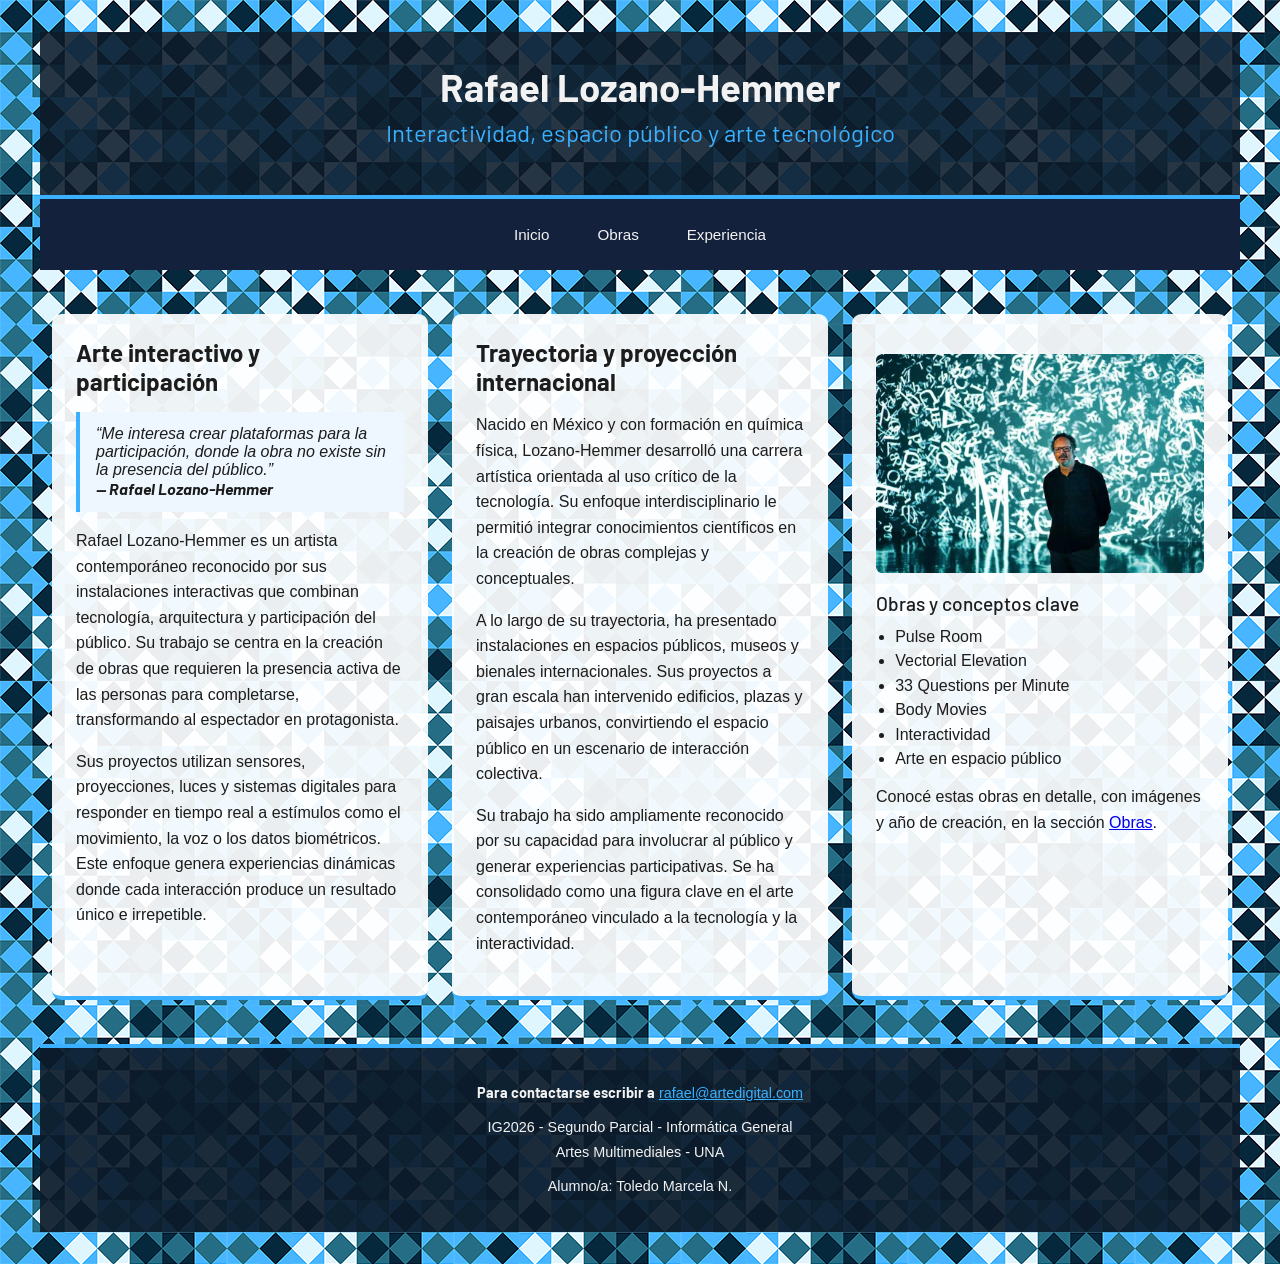
<file: index.html>
<!DOCTYPE html>
<html lang="es">

<head>

    <meta charset="utf-8">

    <meta name="viewport" content="width=device-width, initial-scale=1">

    <title>Rafael Lozano</title>

    <!-- Google Fonts: Barlow, indicada para titulos y elementos destacados-->

    <link rel="preconnect" href="https://fonts.googleapis.com">

    <link rel="preconnect" href="https://fonts.gstatic.com" crossorigin>

    <link href="https://fonts.googleapis.com/css2?family=Barlow:wght@400;500;700&display=swap" rel="stylesheet">


    <link rel="stylesheet" href="css/estilo.css">

</head>


<body>


    <div id="pagina">


        <header>

            <h1 class="titulo1">Rafael Lozano-Hemmer</h1>

            <h2 class="titulo2">Interactividad, espacio público y arte tecnológico</h2>

        </header>


        <nav>

            <ul>

                <li><a href="index.html">Inicio</a></li>

                <li><a href="obras.html">Obras</a></li>

                <li><a href="experiencia.html">Experiencia</a></li>

            </ul>

        </nav>


        <main>


            <!-- LAYOUT DE 3 COLUMNAS DEL MISMO ANCHO, con flexbox -->

            <div class="fila-3col">


                <!-- COLUMNA 1 -->

                <article class="columna">

                    <h2 class="titulo2">Arte interactivo y participación</h2>

                    <blockquote>
                        “Me interesa crear plataformas para la participación, donde la
                        obra no existe sin la presencia del público.”
                        <br>
                        <span class="destacado">— Rafael Lozano-Hemmer</span>
                    </blockquote>

                    <p>
                        Rafael Lozano-Hemmer es un artista contemporáneo reconocido por
                        sus instalaciones interactivas que combinan tecnología,
                        arquitectura y participación del público. Su trabajo se centra
                        en la creación de obras que requieren la presencia activa de
                        las personas para completarse, transformando al espectador en
                        protagonista.
                    </p>

                    <p>
                        Sus proyectos utilizan sensores, proyecciones, luces y sistemas
                        digitales para responder en tiempo real a estímulos como el
                        movimiento, la voz o los datos biométricos. Este enfoque genera
                        experiencias dinámicas donde cada interacción produce un
                        resultado único e irrepetible.
                    </p>

                </article>


                <!-- COLUMNA 2 -->

                <article class="columna">

                    <h2 class="titulo2">Trayectoria y proyección internacional</h2>

                    <p>
                        Nacido en México y con formación en química física,
                        Lozano-Hemmer desarrolló una carrera artística orientada al uso
                        crítico de la tecnología. Su enfoque interdisciplinario le
                        permitió integrar conocimientos científicos en la creación de
                        obras complejas y conceptuales.
                    </p>

                    <p>
                        A lo largo de su trayectoria, ha presentado instalaciones en
                        espacios públicos, museos y bienales internacionales. Sus
                        proyectos a gran escala han intervenido edificios, plazas y
                        paisajes urbanos, convirtiendo el espacio público en un
                        escenario de interacción colectiva.
                    </p>

                    <p>
                        Su trabajo ha sido ampliamente reconocido por su capacidad para
                        involucrar al público y generar experiencias participativas. Se
                        ha consolidado como una figura clave en el arte contemporáneo
                        vinculado a la tecnología y la interactividad.
                    </p>

                </article>


                <!-- COLUMNA 3 -->

                <article class="columna">

                    <img src="img/lozano-hemmer.jpg" alt="Retrato de Rafael Lozano-Hemmer frente a una de sus instalaciones">

                    <h3 class="titulo3">Obras y conceptos clave</h3>

                    <ul class="lista-conceptos">

                        <li>Pulse Room</li>

                        <li>Vectorial Elevation</li>

                        <li>33 Questions per Minute</li>

                        <li>Body Movies</li>

                        <li>Interactividad</li>

                        <li>Arte en espacio público</li>

                    </ul>

                    <p>
                        Conocé estas obras en detalle, con imágenes y año de creación,
                        en la sección <a href="obras.html">Obras</a>.
                    </p>

                </article>


            </div>

        </main>


        <footer>

            <p>
                <span class="destacado">Para contactarse escribir a</span>
                <a href="mailto:rafael@artedigital.com">rafael@artedigital.com</a>
            </p>

            <p>
                IG2026 - Segundo Parcial - Informática General
                <br>
                Artes Multimediales - UNA
            </p>

            <p>
                Alumno/a: Toledo Marcela N.
            </p>

        </footer>


    </div>


</body>

</html>
</file>
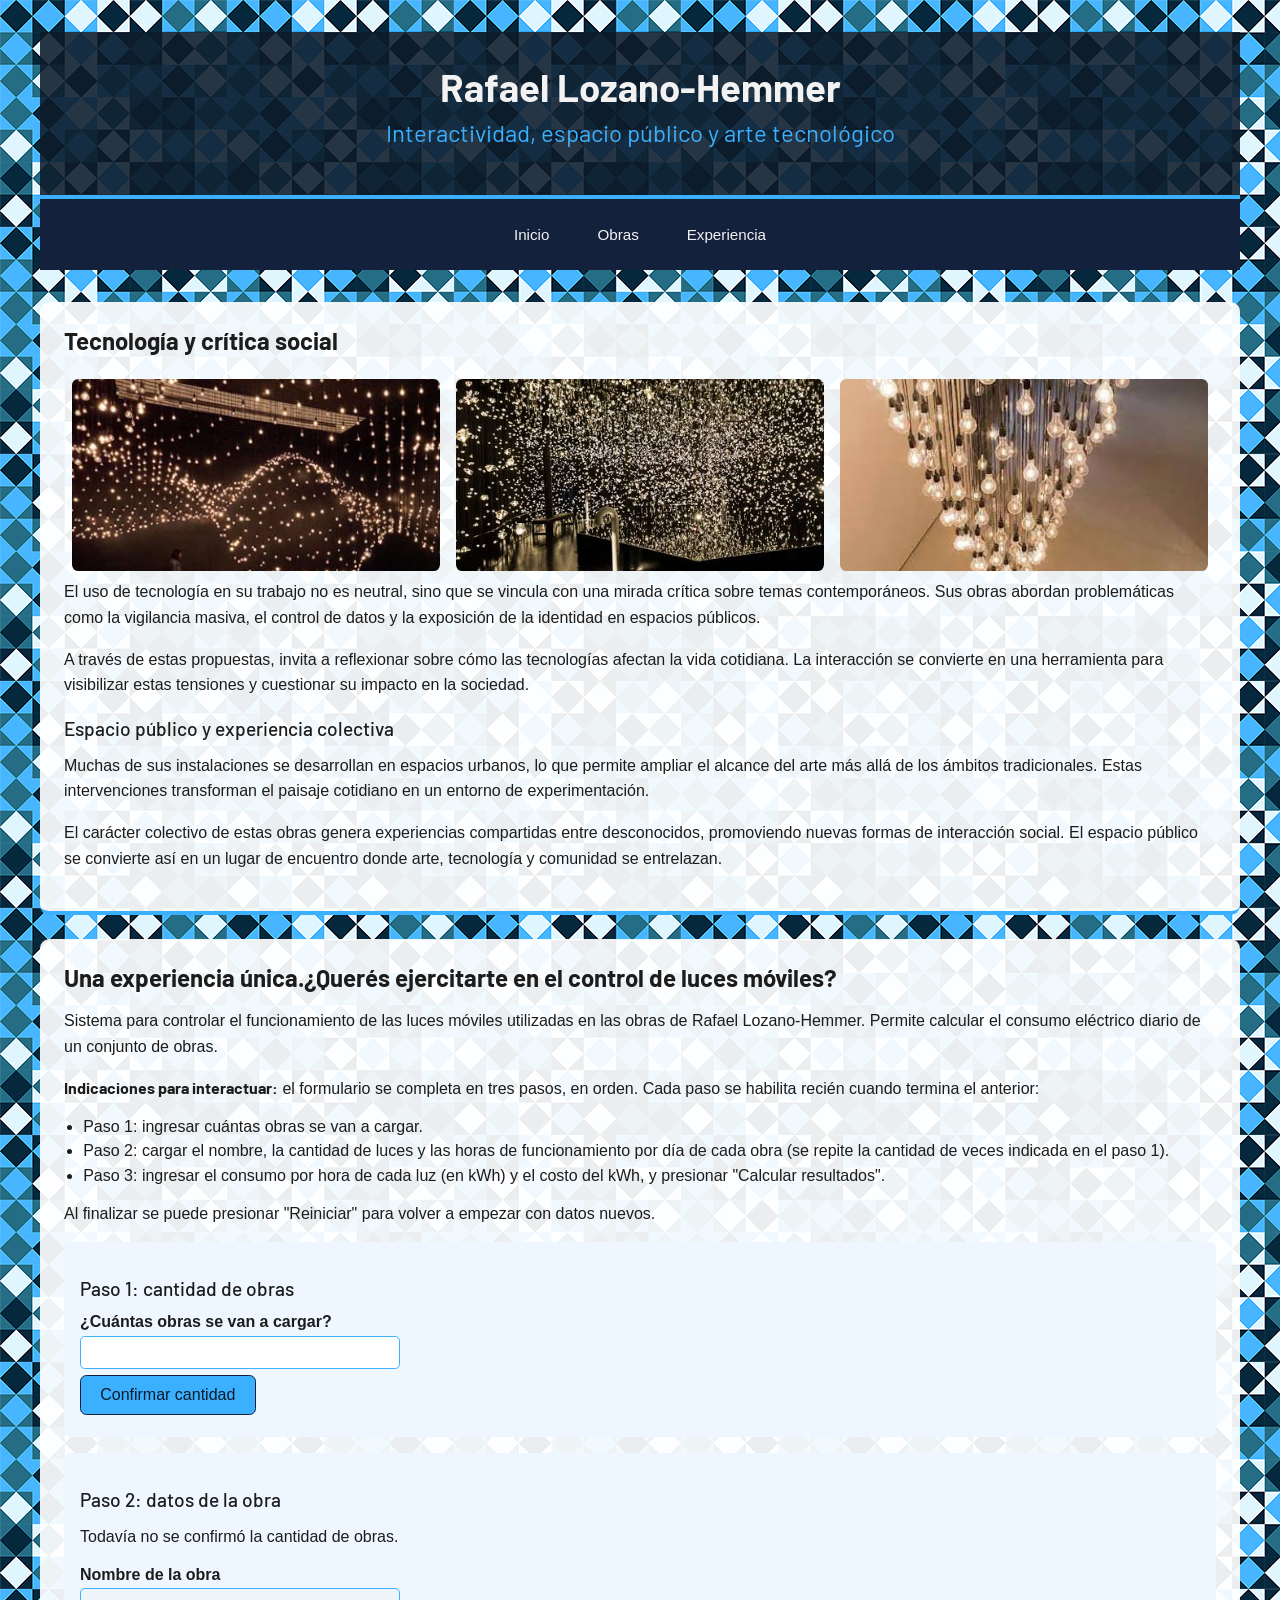
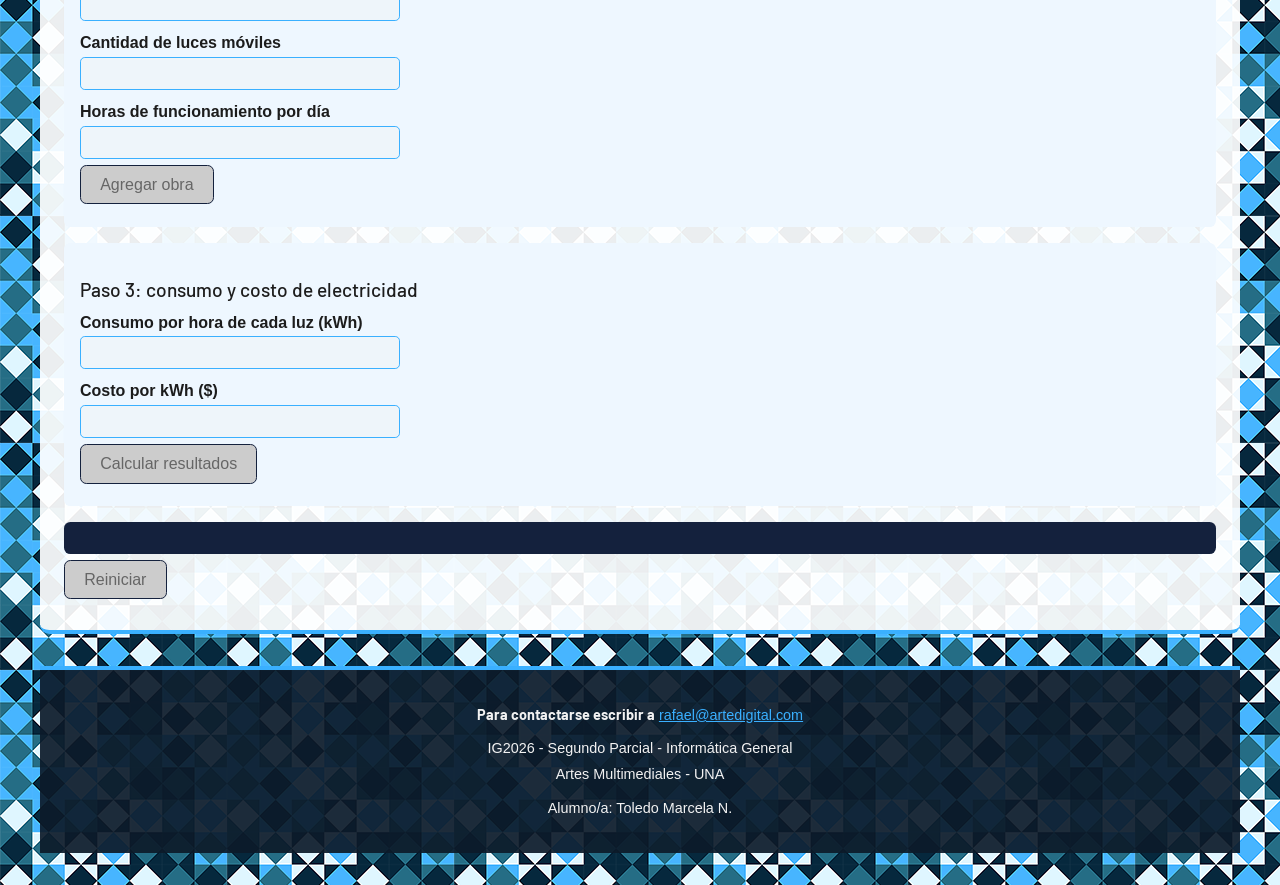
<file: experiencia.html>
<!DOCTYPE html>
<html lang="es">

<head>

    <meta charset="utf-8">

    <meta name="viewport" content="width=device-width, initial-scale=1">

    <title>Experiencia y ejercicio</title>

    
    <link rel="preconnect" href="https://fonts.googleapis.com">

    <link rel="preconnect" href="https://fonts.gstatic.com" crossorigin>

    <link href="https://fonts.googleapis.com/css2?family=Barlow:wght@400;500;700&display=swap" rel="stylesheet">


    <link rel="stylesheet" href="css/estilo.css">

</head>


<body>


    <div id="pagina">


        <header>

            <h1 class="titulo1">Rafael Lozano-Hemmer</h1>

            <h2 class="titulo2">Interactividad, espacio público y arte tecnológico</h2>

        </header>


        <nav>

            <ul>

                <li><a href="index.html">Inicio</a></li>

                <li><a href="obras.html">Obras</a></li>

                <li><a href="experiencia.html">Experiencia</a></li>

            </ul>

        </nav>


        <main>

            <!-- TEXTO: tecnología, crítica social y espacio público -->

            <article class="bloque">

                <h2 class="titulo2">Tecnología y crítica social</h2>


                <div class="fila-imagenes">

                    <img src="img/lozano-hemmer-3.jpg" alt="Instalación de luces colgantes de Lozano-Hemmer en un espacio oscuro">

                    <img src="img/lozano-hemmer-4.jpg" alt="Instalación de Lozano-Hemmer en espacio público">

                    <img src="img/lozano-hemmer-5.jpg" alt="Instalación de Lozano-Hemmer con participación del público">

                </div>

                <p>
                    El uso de tecnología en su trabajo no es neutral, sino que se
                    vincula con una mirada crítica sobre temas contemporáneos. Sus
                    obras abordan problemáticas como la vigilancia masiva, el control
                    de datos y la exposición de la identidad en espacios públicos.
                </p>

                <p>
                    A través de estas propuestas, invita a reflexionar sobre cómo las
                    tecnologías afectan la vida cotidiana. La interacción se convierte
                    en una herramienta para visibilizar estas tensiones y cuestionar
                    su impacto en la sociedad.
                </p>

                <h3 class="titulo3">Espacio público y experiencia colectiva</h3>

                <p>
                    Muchas de sus instalaciones se desarrollan en espacios urbanos, lo
                    que permite ampliar el alcance del arte más allá de los ámbitos
                    tradicionales. Estas intervenciones transforman el paisaje
                    cotidiano en un entorno de experimentación.
                </p>

                <p>
                    El carácter colectivo de estas obras genera experiencias
                    compartidas entre desconocidos, promoviendo nuevas formas de
                    interacción social. El espacio público se convierte así en un
                    lugar de encuentro donde arte, tecnología y comunidad se
                    entrelazan.
                </p>

            </article>


            <!-- EJERCICIO -->

            <section class="bloque">

                <h2 class="titulo2">Una experiencia única.¿Querés ejercitarte en el control de luces móviles?</h2>

                <p>
                    Sistema para controlar el funcionamiento de las luces móviles
                    utilizadas en las obras de Rafael Lozano-Hemmer. Permite calcular
                    el consumo eléctrico diario de un conjunto de obras.
                </p>

                <p>
                    <span class="destacado">Indicaciones para interactuar:</span>
                    el formulario se completa en tres pasos, en orden. Cada paso se
                    habilita recién cuando termina el anterior:
                </p>

                <ul class="lista-conceptos">

                    <li>Paso 1: ingresar cuántas obras se van a cargar.</li>

                    <li>Paso 2: cargar el nombre, la cantidad de luces y las horas de
                        funcionamiento por día de cada obra (se repite la cantidad de
                        veces indicada en el paso 1).</li>

                    <li>Paso 3: ingresar el consumo por hora de cada luz (en kWh) y el
                        costo del kWh, y presionar "Calcular resultados".</li>

                </ul>

                <p>
                    Al finalizar se puede presionar "Reiniciar" para volver a empezar
                    con datos nuevos.
                </p>


                <!-- PASO 1: Los codigos fueron consultados en la etapa 1 del desarrollo.
                  cantidad de obras, pedi ayuda a la ia para resolver el codigo con respecto al planteo del formulario-->

                <form class="formulario-ejercicio" id="form-cantidad">

                    <h3 class="titulo3">Paso 1: cantidad de obras</h3>

                    <label for="cantidad-obras">¿Cuántas obras se van a cargar?</label>

                    <input type="number" id="cantidad-obras" name="cantidad-obras" min="1" required>

                    <br>

                    <button type="button" id="boton-cantidad">Confirmar cantidad</button>

                </form>


                <!-- PASO 2: Los codigos fueron consultados en la etapa 1 del desarrollo.
                  datos de cada obra, consulte a la ia  me ayudo a resolver el problema 
                 de habilitar los campos de ingreso de datos de cada obra según la cantidad de obras ingresadas en el paso 1-->

                <form class="formulario-ejercicio" id="form-obra">

                    <h3 class="titulo3">Paso 2: datos de la obra</h3>

                    <p id="texto-progreso">Todavía no se confirmó la cantidad de obras.</p>

                    <label for="nombre-obra">Nombre de la obra</label>

                    <input type="text" id="nombre-obra" name="nombre-obra" disabled>

                    <label for="cantidad-luces">Cantidad de luces móviles</label>

                    <input type="number" id="cantidad-luces" name="cantidad-luces" min="1" disabled>

                    <label for="horas-funcionamiento">Horas de funcionamiento por día</label>

                    <input type="number" id="horas-funcionamiento" name="horas-funcionamiento" min="1" max="24" disabled>

                    <br>

                    <button type="button" id="boton-obra" disabled>Agregar obra</button>

                </form>


                <!-- PASO 3: 
                 los codigos fueron consultados si estaban correctos con la IA en la etapa1 del proceso-->

                <form class="formulario-ejercicio" id="form-general">

                    <h3 class="titulo3">Paso 3: consumo y costo de electricidad</h3>

                    <label for="consumo-luz">Consumo por hora de cada luz (kWh)</label>

                    <input type="number" id="consumo-luz" name="consumo-luz" step="0.01" min="0.01" disabled>

                    <label for="costo-kwh">Costo por kWh ($)</label>

                    <input type="number" id="costo-kwh" name="costo-kwh" step="0.01" min="0.01" disabled>

                    <br>

                    <button type="button" id="boton-calcular" disabled>Calcular resultados</button>

                </form>


                <!-- RESULTADOS -->

                <div id="resultados"></div>


                <button type="button" id="boton-reiniciar" disabled>Reiniciar</button>

            </section>


        </main>


        <footer>

            <p>
                <span class="destacado">Para contactarse escribir a</span>
                <a href="mailto:rafael@artedigital.com">rafael@artedigital.com</a>
            </p>

            <p>
                IG2026 - Segundo Parcial - Informática General
                <br>
                Artes Multimediales - UNA
             </p>

            <p>
                Alumno/a: Toledo Marcela N.
            </p>

        </footer>


    </div>


    <script src="js/ejercicio.js"></script>


</body>

</html>
</file>
<file: css/estilo.css>
/*
Layout resuelto con flexbox.

Tipografía de Google Fonts indicada en la consigna: "Barlow"
Se usa únicamente en títulos y elementos destacados
*/


/*Body y tipo gral.
Se usa la imagen de fondo entregada (fondo.png) en las tres
páginas. Los márgenes de los bloques permiten que el fondo se
siga viendo alrededor del contenido.*/

* {

    box-sizing: border-box;

}


body {

    margin: 0;

    background-image: url("../img/fondo.png");

    background-color: #0d1b2a;

    font-family: Arial, Helvetica, sans-serif;

    color: #1c1c1c;

    font-size: 1rem;

    /* Flexbox para centrar horizontalmente el bloque #pagina */

    display: flex;

    flex-direction: column;

    align-items: center;

}


/*CONTENEDOR PRINCIPAL
Todo el contenido de cada página está dentro de este bloque,
que tiene ancho máximo y queda centrado gracias al flexbox
definido en el body.*/

#pagina {

    width: 94%;

    max-width: 75rem;

}


/*TÍTULOS Y ELEMENTOS DESTACADOS
Acá, y solo acá, se usa la tipografía de Google Fonts.
*/

.titulo1 {

    font-family: "Barlow", sans-serif;

    font-weight: 700;

    font-size: 2.4rem;

    margin: 0 0 0.5rem 0;

}


.titulo2 {

    font-family: "Barlow", sans-serif;

    font-weight: 700;

    font-size: 1.5rem;

    margin: 0 0 1rem 0;

}


.titulo3 {

    font-family: "Barlow", sans-serif;

    font-weight: 500;

    font-size: 1.2rem;

    margin: 1.2rem 0 0.8rem 0;

}


.destacado {

    font-family: "Barlow", sans-serif;

    font-weight: 700;

}


/*ENCABEZADO
Igual en las tres páginas. Mismo padding lateral que el nav
para que ambos queden alineados con el resto del contenido.*/

header {

    width: 100%;

    margin-top: 2rem;

    padding: 2rem 1.5rem;

    text-align: center;

    background-color: rgba(13, 27, 42, 0.88);

    color: #f2f2f2;

    border-bottom: 0.3rem solid #3ab0ff;

}


header .titulo2 {

    color: #3ab0ff;

    font-weight: 400;

}


/*MENÚ DE NAVEGACIÓN
Horizontal, resuelto con flexbox. Se definen los 4 estados de
los links en el orden correcto: link, visited, hover, active.
Mismo padding lateral que el header (1.5rem) para que ambos
bloques queden alineados entre sí.*/

nav {

    width: 100%;

    padding: 0 1.5rem;

    background-color: #14213d;

}


nav ul {

    list-style-type: none;

    margin: 0;

    padding: 0.8rem 0;

    display: flex;

    flex-direction: row;

    flex-wrap: wrap;

    justify-content: center;

}


nav li {

    margin: 0.3rem;

}


nav a {

    display: block;

    padding: 0.6rem 1.2rem;

    text-decoration: none;

    border-radius: 2rem;

    font-size: 0.95rem;

}


nav a:link {

    background-color: #14213d;

    color: #f2f2f2;

}


nav a:visited {

    background-color: #14213d;

    color: #9fd4ff;

}


nav a:hover {

    background-color: #3ab0ff;

    color: #0d1b2a;

}


nav a:active {

    background-color: #f2f2f2;

    color: #0d1b2a;

}


/*CONTENIDO PRINCIPAL*/

main {

    width: 100%;

    margin: 2rem 0;

}


/*LAYOUT DE 3 COLUMNAS (página de inicio)*/

.fila-3col {

    display: flex;

    flex-direction: row;

    flex-wrap: wrap;

}


.fila-3col .columna {

    flex: 1;

    min-width: 15rem;

    margin: 0.75rem;

    padding: 1.5rem;

    background-color: rgba(255, 255, 255, 0.92);

    border-radius: 0.6rem;

    border-bottom: 0.3rem solid #3ab0ff;

}


/*
LAYOUT DE 2 COLUMNAS DE ANCHO DIFERENTE (página de obras)

La columna angosta usa flex: 1 y la columna ancha usa flex: 2,
por lo tanto la columna ancha ocupa el doble de espacio.
*/

.fila-2col {

    display: flex;

    flex-direction: row;

    flex-wrap: wrap;

}


.col-angosta {

    flex: 1;

    min-width: 14rem;

    margin: 0.75rem;

    padding: 1.5rem;

    background-color: rgba(255, 255, 255, 0.92);

    border-radius: 0.6rem;

    border-bottom: 0.3rem solid #3ab0ff;

}


.col-ancha {

    flex: 2;

    min-width: 20rem;

    margin: 0.75rem;

    padding: 1.5rem;

    background-color: rgba(255, 255, 255, 0.92);

    border-radius: 0.6rem;

    border-bottom: 0.3rem solid #3ab0ff;

}


/*BLOQUE DE CONTENIDO GENÉRICO (página de experiencia)*/

.bloque {

    padding: 1.5rem;

    margin-bottom: 1.5rem;

    background-color: rgba(255, 255, 255, 0.92);

    border-radius: 0.6rem;

    border-bottom: 0.3rem solid #3ab0ff;

}


/*TEXTOS, CITAS Y LISTAS*/

p {

    line-height: 1.6rem;

    margin: 0 0 1rem 0;

}


blockquote {

    margin: 0 0 1rem 0;

    padding: 0.8rem 1rem;

    border-left: 0.3rem solid #3ab0ff;

    background-color: #eef7ff;

    font-style: italic;

}


ul.lista-conceptos {

    margin: 0 0 1rem 0;

    padding-left: 1.2rem;

}


ul.lista-conceptos li {

    margin-bottom: 0.4rem;

}


/*
IMÁGENES*/

img {

    display: block;

    max-width: 100%;

    margin: 1rem 0;

    border-radius: 0.4rem;

}


/*FILA DE IMÁGENES 
Las tres imágenes (hemmer-3, 4 y 5) se reparten el ancho
disponible en partes iguales gracias a flexbox. min-width: 0
permite que se achiquen todo lo necesario para no desbordar
el contenedor, quedando así alineadas con el header y el nav.*/

.fila-imagenes {

    display: flex;

    flex-direction: row;

    flex-wrap: wrap;

}


.fila-imagenes img {

    flex: 1 1 0;

    min-width: 0;

    width: 100%;

    height: 12rem;

    object-fit: cover;

    margin: 0.5rem;

}


/*GALERÍA DE OBRAS (generada con JavaScript)*/

#galeria-obras {

    display: flex;

    flex-direction: row;

    flex-wrap: wrap;

    margin: 1rem 0;

}


.obra {

    flex: 1;

    min-width: 11rem;

    margin: 0.5rem;

    background-color: #14213d;

    color: #f2f2f2;

    padding: 0.8rem;

    border-radius: 0.4rem;

    text-align: center;

}


.obra img {

    width: 100%;

    margin: 0 0 0.6rem 0;

}


.obra p {

    margin: 0;

    font-size: 0.9rem;

}


/*BOTONES*/

button {

    padding: 0.6rem 1.2rem;

    margin: 0.4rem 0.4rem 0.4rem 0;

    background-color: #3ab0ff;

    color: #0d1b2a;

    border: 0.1rem solid #14213d;

    border-radius: 0.4rem;

    font-size: 1rem;

}


button:disabled {

    background-color: #cccccc;

    color: #666666;

}


/*DATO CURIOSO*/

#caja-dato {

    background-color: #14213d;

    color: #f2f2f2;

    padding: 1rem;

    border-radius: 0.4rem;

    margin-top: 1rem;

}


/*FORMULARIO DEL EJERCICIO*/

.formulario-ejercicio {

    margin: 1rem 0;

    padding: 1rem;

    background-color: #eef7ff;

    border-radius: 0.4rem;

}


.formulario-ejercicio label {

    display: block;

    margin-top: 0.8rem;

    font-weight: bold;

}


.formulario-ejercicio input {

    width: 90%;

    max-width: 20rem;

    padding: 0.5rem;

    margin-top: 0.3rem;

    border: 0.1rem solid #3ab0ff;

    border-radius: 0.3rem;

}


#resultados {

    margin-top: 1rem;

    padding: 1rem;

    background-color: #14213d;

    color: #f2f2f2;

    border-radius: 0.4rem;

}


#resultados p {

    color: #f2f2f2;

}


/*FOOTER
Igual en las tres páginas.*/

footer {

    width: 100%;

    margin-bottom: 2rem;

    padding: 1.5rem;

    text-align: center;

    background-color: rgba(13, 27, 42, 0.92);

    color: #f2f2f2;

    border-top: 0.3rem solid #3ab0ff;

}


footer p {

    margin: 0.5rem 0;

    font-size: 0.9rem;

}


footer a {

    color: #3ab0ff;

}
</file>
